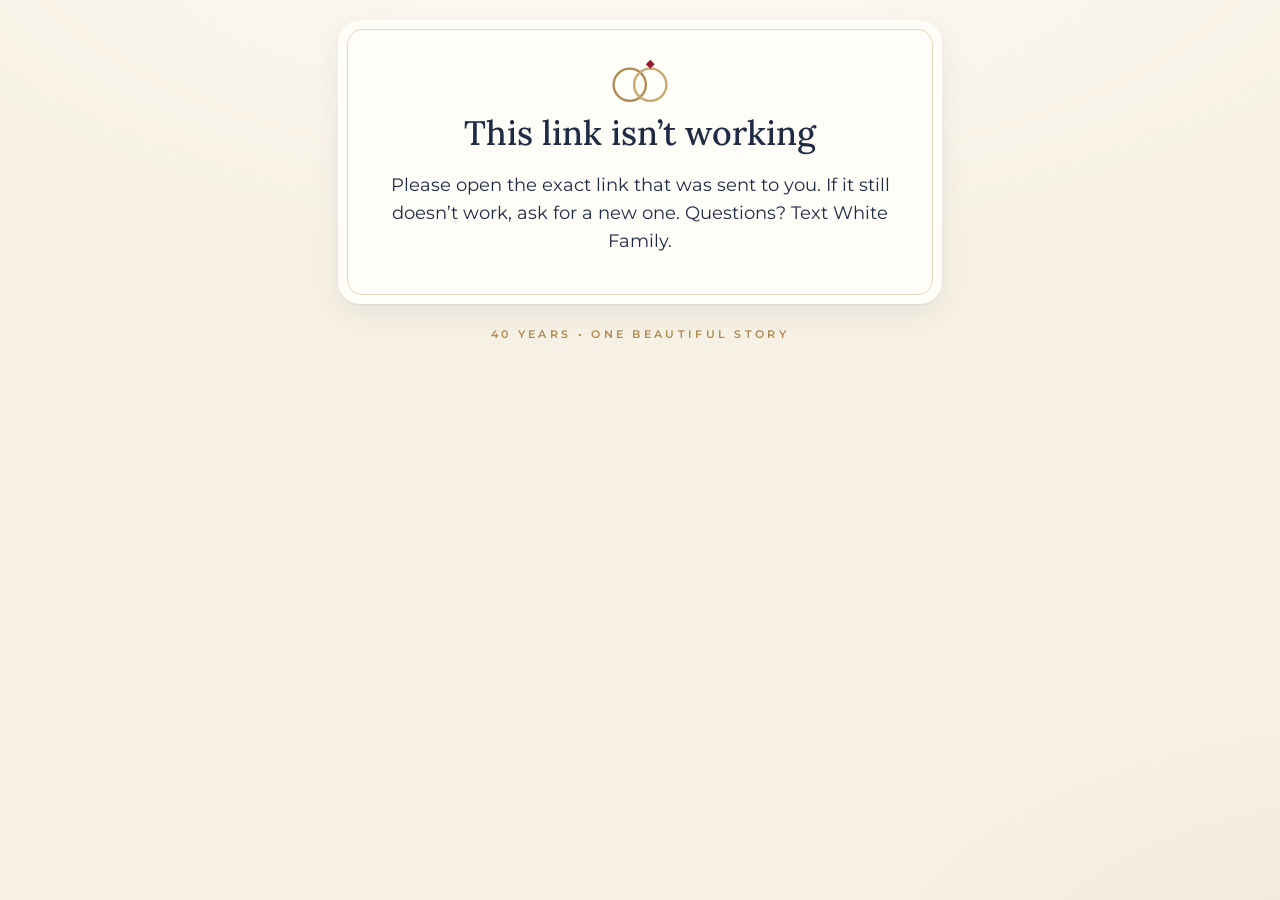
<file: index.html>
<!doctype html>
<html lang="en">
<head>
  <meta charset="utf-8">
  <meta name="viewport" content="width=device-width, initial-scale=1, viewport-fit=cover">
  <meta name="robots" content="noindex, nofollow">
  <meta name="referrer" content="no-referrer">
  <meta name="theme-color" content="#F7F1E5">
  <title>The Newlywed Game: 40 Years of Love</title>
  <link rel="icon" href="favicon.svg" type="image/svg+xml">
  <link rel="apple-touch-icon" href="favicon.svg">
  <link rel="preconnect" href="https://fonts.googleapis.com">
  <link rel="preconnect" href="https://fonts.gstatic.com" crossorigin>
  <link rel="stylesheet" href="https://fonts.googleapis.com/css2?family=Lora:ital,wght@0,400;0,500;0,600;1,400;1,500&family=Montserrat:wght@400;500;600;700&display=swap">
  <link rel="stylesheet" href="style.css">
</head>
<body>
  <main class="survey-shell">
    <div class="card" id="card" aria-live="polite">
      <div class="spinner" role="status" aria-label="Loading"></div>
    </div>
    <div class="footer-mark">40 YEARS &bull; ONE BEAUTIFUL STORY</div>
  </main>

  <template id="rings-tpl">
    <svg class="rings" viewBox="0 0 120 70" aria-hidden="true">
      <circle cx="46" cy="42" r="22" fill="none" stroke="#B08A4F" stroke-width="3.2"/>
      <circle cx="74" cy="42" r="22" fill="none" stroke="#C9A86E" stroke-width="3.2"/>
      <path d="M74 8 l6 6 -6 6 -6 -6z" fill="#9B1B30"/>
    </svg>
  </template>

  <script type="module" src="survey.js"></script>
</body>
</html>
</file>
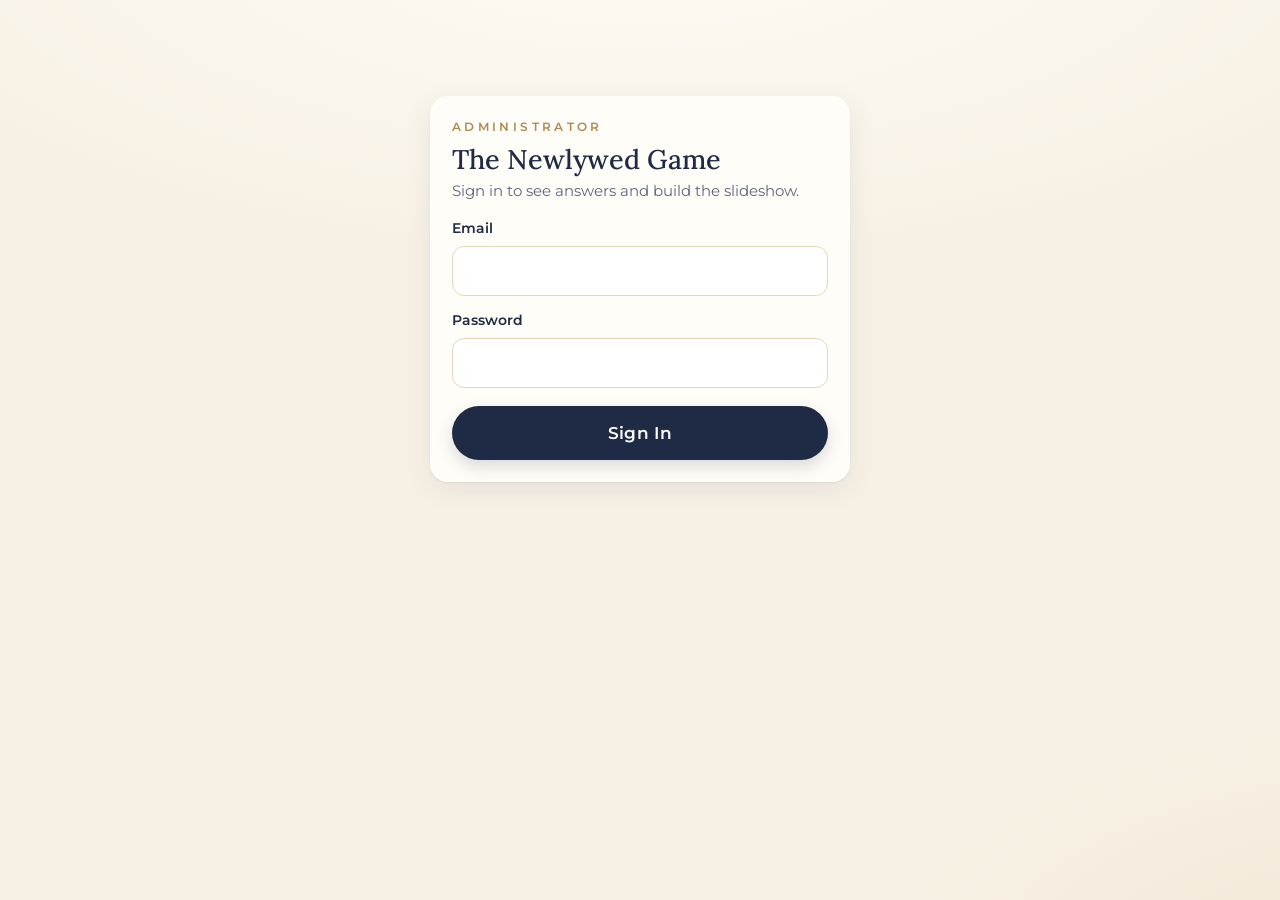
<file: admin.html>
<!doctype html>
<html lang="en">
<head>
  <meta charset="utf-8">
  <meta name="viewport" content="width=device-width, initial-scale=1, viewport-fit=cover">
  <meta name="robots" content="noindex, nofollow">
  <meta name="referrer" content="no-referrer">
  <title>Admin: The Newlywed Game</title>
  <link rel="icon" href="favicon.svg" type="image/svg+xml">
  <link rel="preconnect" href="https://fonts.googleapis.com">
  <link rel="preconnect" href="https://fonts.gstatic.com" crossorigin>
  <link rel="stylesheet" href="https://fonts.googleapis.com/css2?family=Lora:ital,wght@0,400;0,500;0,600;1,400;1,500&family=Montserrat:wght@400;500;600;700&display=swap">
  <link rel="stylesheet" href="style.css">
  <script src="pptxgen.bundle.js" defer></script>
</head>
<body>
  <main class="admin-shell">
    <!-- Sign in -->
    <section id="login" class="panel login-card" hidden>
      <div class="eyebrow">Administrator</div>
      <h1 style="margin:6px 0 4px">The Newlywed Game</h1>
      <p class="lede">Sign in to see answers and build the slideshow.</p>
      <form id="login-form">
        <label for="email">Email</label>
        <input id="email" type="email" autocomplete="username" required>
        <label for="password">Password</label>
        <input id="password" type="password" autocomplete="current-password" required>
        <div class="notice notice-error" id="login-error" style="margin-top:14px" hidden></div>
        <button class="btn" type="submit" style="width:100%;margin-top:18px">Sign In</button>
      </form>
    </section>

    <!-- Dashboard -->
    <section id="dash" hidden>
      <header class="admin-header">
        <div>
          <div class="eyebrow">Admin Dashboard</div>
          <h1>The Newlywed Game: 40 Years of Love</h1>
          <div class="who" id="who"></div>
        </div>
        <div class="row">
          <button class="btn-ghost" id="refresh">Refresh</button>
          <button class="btn-ghost" id="signout">Sign Out</button>
        </div>
      </header>

      <div class="panel">
        <div id="ready" class="ready-banner waiting"><span class="ready-dot"></span><span id="ready-text"></span></div>
        <div class="grid-2" id="status"></div>
        <div class="row" style="margin-top:16px;justify-content:space-between">
          <div><strong>Submissions:</strong> <span id="lock-state"></span></div>
          <button class="btn btn-ruby" id="lock-btn"></button>
        </div>
      </div>

      <div class="panel">
        <h2>Private Survey Links</h2>
        <p class="lede">Each parent gets their own link. The link itself is the key, so send each one only to that parent (a text message works well). Creating a new link turns the old one off. Saved answers are kept.</p>
        <div class="grid-2" id="links"></div>
      </div>

      <div class="panel">
        <h2>Slideshow</h2>
        <p class="lede">13 slides: a title slide, one slide per question with Mom on the left and Dad on the right, and a closing slide. The download always uses the latest answers, so just download again after any change.</p>
        <div class="row">
          <button class="btn btn-gold" id="pptx-btn">Download PowerPoint (.pptx)</button>
          <button class="btn-ghost" id="preview-btn">Preview Slideshow</button>
        </div>
        <p class="meta" id="pptx-note" style="margin-top:10px"></p>
        <div id="preview" class="slides-grid"></div>
      </div>

      <div class="panel">
        <h2>Answers Side by Side</h2>
        <p class="lede">Copy any answer, or tap Edit to fix a typo before the party.</p>
        <table class="compare">
          <thead><tr><th>Question</th><th>Mom’s Answer</th><th>Dad’s Answer</th></tr></thead>
          <tbody id="rows"></tbody>
        </table>
      </div>

      <div class="panel">
        <h2>Download Raw Responses</h2>
        <div class="row">
          <button class="btn-ghost" id="csv-btn">CSV</button>
          <button class="btn-ghost" id="xlsx-btn">Excel (.xlsx)</button>
          <button class="btn-ghost" id="json-btn">Raw data (.json)</button>
        </div>
      </div>

      <div class="panel">
        <details class="advanced">
          <summary>Testing tools</summary>
          <p class="lede" style="margin-top:10px">Use these only before sending the real links: they erase a parent’s saved answers.</p>
          <div class="row">
            <button class="btn-ghost" data-reset="mom">Erase Mom’s answers</button>
            <button class="btn-ghost" data-reset="dad">Erase Dad’s answers</button>
          </div>
        </details>
      </div>
    </section>

    <div id="boot" class="spinner" role="status" aria-label="Loading"></div>
  </main>
  <script type="module" src="admin.js"></script>
</body>
</html>
</file>
<file: style.css>
/* The Newlywed Game: 40 Years of Love
   Cream, soft white, navy, gold, with ruby accents for the 40th. */

:root {
  --cream: #F7F1E5;
  --paper: #FFFDF8;
  --navy: #1F2A44;
  --navy-2: #2E3B5C;
  --gold: #B08A4F;
  --gold-soft: #E6D7B8;
  --gold-faint: #F1E8D4;
  --ruby: #9B1B30;
  --ruby-soft: #F6E3E5;
  --muted: #5E6679;
  --ok: #2F6B4F;
  --ok-soft: #E3F0E8;
  --warn: #8A5A12;
  --warn-soft: #FBEFD9;
  --serif: "Lora", Georgia, "Times New Roman", serif;
  --sans: "Montserrat", -apple-system, BlinkMacSystemFont, "Segoe UI", Roboto, Arial, sans-serif;
  --radius: 14px;
  --shadow: 0 1px 2px rgba(31, 42, 68, .06), 0 8px 28px rgba(31, 42, 68, .08);
}

* { box-sizing: border-box; }
html { -webkit-text-size-adjust: 100%; }
body {
  margin: 0;
  min-height: 100vh;
  min-height: 100dvh;
  font-family: var(--sans);
  font-size: 18px;
  line-height: 1.55;
  color: var(--navy);
  background:
    radial-gradient(1200px 500px at 50% -10%, #FFFCF4 0%, rgba(255, 252, 244, 0) 70%),
    radial-gradient(800px 400px at 110% 110%, rgba(176, 138, 79, .10), rgba(176, 138, 79, 0) 70%),
    var(--cream);
}
h1, h2, h3, .serif { font-family: var(--serif); font-weight: 500; line-height: 1.2; }
button, input, textarea { font: inherit; color: inherit; }
a { color: var(--navy); }
[hidden] { display: none !important; }
.sr-only { position: absolute; width: 1px; height: 1px; overflow: hidden; clip: rect(0 0 0 0); white-space: nowrap; }

/* ---------- Shared bits ---------- */

.eyebrow {
  font-family: var(--sans);
  font-size: 12px;
  font-weight: 600;
  letter-spacing: .28em;
  text-transform: uppercase;
  color: var(--gold);
}
.ornament { display: flex; align-items: center; justify-content: center; gap: 12px; margin: 18px auto; color: var(--gold); }
.ornament::before, .ornament::after { content: ""; height: 1px; width: 64px; background: linear-gradient(90deg, rgba(176,138,79,0), var(--gold)); }
.ornament::after { transform: scaleX(-1); }
.gem { width: 9px; height: 9px; background: var(--ruby); transform: rotate(45deg); border-radius: 1px; box-shadow: 0 0 0 3px var(--paper), 0 0 0 4px var(--gold-soft); }

.btn {
  display: inline-flex; align-items: center; justify-content: center; gap: 8px;
  min-height: 54px; padding: 14px 28px;
  border: 0; border-radius: 999px;
  background: var(--navy); color: #FFF;
  font-family: var(--sans); font-size: 17px; font-weight: 600; letter-spacing: .02em;
  cursor: pointer; text-decoration: none;
  transition: transform .08s ease, background .2s ease, box-shadow .2s ease;
  box-shadow: 0 6px 16px rgba(31, 42, 68, .18);
  -webkit-tap-highlight-color: transparent;
}
.btn:hover { background: var(--navy-2); }
.btn:active { transform: translateY(1px) scale(.99); }
.btn:focus-visible, .btn-ghost:focus-visible, .btn-small:focus-visible, textarea:focus-visible, input:focus-visible {
  outline: 3px solid var(--gold); outline-offset: 2px;
}
.btn[disabled] { opacity: .55; cursor: default; }
.btn-gold { background: var(--gold); }
.btn-gold:hover { background: #9C793F; }
.btn-ruby { background: var(--ruby); }
.btn-ruby:hover { background: #82162A; }
.btn-ghost {
  display: inline-flex; align-items: center; justify-content: center;
  min-height: 48px; padding: 10px 18px;
  border: 1.5px solid var(--gold-soft); border-radius: 999px;
  background: transparent; color: var(--navy);
  font-family: var(--sans); font-size: 16px; font-weight: 600;
  cursor: pointer; -webkit-tap-highlight-color: transparent;
}
.btn-ghost:hover { background: var(--gold-faint); }
.btn-link {
  background: none; border: 0; padding: 10px 6px; min-height: 44px;
  color: var(--muted); font-size: 15px; font-weight: 500; text-decoration: underline; text-underline-offset: 3px;
  cursor: pointer;
}
.btn-small {
  display: inline-flex; align-items: center; gap: 6px;
  min-height: 34px; padding: 6px 12px;
  border: 1px solid var(--gold-soft); border-radius: 999px;
  background: var(--paper); color: var(--navy);
  font-size: 13px; font-weight: 600; cursor: pointer;
}
.btn-small:hover { background: var(--gold-faint); }

.notice { border-radius: 12px; padding: 12px 16px; font-size: 15px; }
.notice-error { background: var(--ruby-soft); color: var(--ruby); }
.notice-ok { background: var(--ok-soft); color: var(--ok); }
.notice-warn { background: var(--warn-soft); color: var(--warn); }

.spinner {
  width: 34px; height: 34px; margin: 40px auto;
  border: 3px solid var(--gold-soft); border-top-color: var(--gold); border-radius: 50%;
  animation: spin 1s linear infinite;
}
@keyframes spin { to { transform: rotate(360deg); } }

/* ---------- Survey ---------- */

.survey-shell {
  max-width: 640px; margin: 0 auto;
  padding: max(20px, env(safe-area-inset-top)) 18px max(28px, env(safe-area-inset-bottom));
}
.card {
  position: relative;
  background: var(--paper);
  border-radius: 22px;
  box-shadow: var(--shadow);
  padding: 34px 24px 30px;
}
.card::before { /* thin inner gold frame */
  content: ""; position: absolute; inset: 9px;
  border: 1px solid var(--gold-soft); border-radius: 15px; pointer-events: none;
}
.screen { animation: fadeUp .35s ease both; }
@keyframes fadeUp { from { opacity: 0; transform: translateY(8px); } to { opacity: 1; transform: none; } }
@media (prefers-reduced-motion: reduce) { .screen { animation: none; } .btn { transition: none; } }

.center { text-align: center; }
.rings { display: block; margin: 0 auto 6px; width: 88px; height: auto; }
.title-xl { font-size: clamp(30px, 8vw, 42px); margin: 10px 0 4px; letter-spacing: -.005em; }
.subtitle { font-family: var(--serif); font-style: italic; font-size: 22px; color: var(--gold); margin: 0 0 6px; }
.tagline { color: var(--muted); font-size: 16px; margin: 0 0 6px; }
.for-chip {
  display: inline-flex; align-items: center; gap: 8px;
  margin: 6px 0 2px; padding: 6px 16px;
  border-radius: 999px; background: var(--ruby-soft); color: var(--ruby);
  font-size: 14px; font-weight: 700; letter-spacing: .14em; text-transform: uppercase;
}
.intro-text { font-size: 18px; margin: 18px 4px 26px; text-align: left; }
.stack { display: flex; flex-direction: column; align-items: center; gap: 10px; }
.stack .btn { width: 100%; max-width: 340px; }
.small-note { font-size: 14px; color: var(--muted); margin-top: 18px; }

.progress { margin: 0 0 22px; }
.progress-top { display: flex; justify-content: space-between; align-items: baseline; margin-bottom: 8px; }
.progress-label { font-size: 13px; font-weight: 700; letter-spacing: .16em; text-transform: uppercase; color: var(--gold); }
.progress-who { font-size: 13px; font-weight: 700; letter-spacing: .14em; text-transform: uppercase; color: var(--ruby); }
.progress-bar { display: grid; grid-template-columns: repeat(11, 1fr); gap: 4px; }
.progress-bar span { height: 6px; border-radius: 3px; background: var(--gold-faint); }
.progress-bar span.done { background: var(--gold); }
.progress-bar span.current { background: var(--navy); }

.question { font-size: clamp(24px, 6.4vw, 30px); margin: 0 0 18px; }
textarea.answer {
  display: block; width: 100%;
  min-height: 190px; max-height: 60vh; resize: vertical;
  padding: 16px 16px;
  border: 1.5px solid var(--gold-soft); border-radius: var(--radius);
  background: #FFF;
  font-size: 18px; /* 16px or more prevents iPhone zooming in */
  line-height: 1.5;
  box-shadow: inset 0 1px 2px rgba(31, 42, 68, .05);
}
textarea.answer:focus { border-color: var(--gold); outline: none; box-shadow: 0 0 0 4px rgba(176, 138, 79, .18); }
.hint { font-size: 14px; color: var(--muted); margin: 8px 2px 0; min-height: 22px; display: flex; justify-content: space-between; gap: 10px; }
.save-state { white-space: nowrap; }
.save-state.error { color: var(--ruby); font-weight: 600; }
.nav { display: flex; gap: 12px; margin-top: 18px; }
.nav .btn { flex: 1; }
.nav .btn-ghost { flex: 0 0 auto; padding: 10px 20px; }
.later { text-align: center; margin-top: 10px; }
.field-error { margin-top: 12px; }

.check-list { list-style: none; padding: 0; margin: 18px 0 24px; display: grid; grid-template-columns: repeat(auto-fill, minmax(44px, 1fr)); gap: 8px; }
.check-list li {
  display: flex; align-items: center; justify-content: center;
  height: 44px; border-radius: 10px; font-weight: 700; font-size: 15px;
  background: var(--ok-soft); color: var(--ok);
}
.check-list li.missing { background: var(--ruby-soft); color: var(--ruby); cursor: pointer; }

.thanks-big { font-family: var(--serif); font-size: clamp(26px, 7vw, 34px); margin: 8px 0 12px; }
.footer-mark { text-align: center; margin-top: 22px; font-size: 11px; letter-spacing: .3em; color: var(--gold); font-weight: 600; }

/* ---------- Admin ---------- */

.admin-shell { max-width: 1180px; margin: 0 auto; padding: 24px 18px 60px; }
.admin-header { display: flex; flex-wrap: wrap; align-items: center; justify-content: space-between; gap: 12px; margin-bottom: 22px; }
.admin-header h1 { margin: 2px 0 0; font-size: 30px; }
.admin-header .who { font-size: 14px; color: var(--muted); }
.panel { background: var(--paper); border-radius: 18px; box-shadow: var(--shadow); padding: 22px; margin-bottom: 20px; }
.panel h2 { margin: 0 0 4px; font-size: 22px; }
.panel .lede { margin: 0 0 16px; color: var(--muted); font-size: 15px; }
.row { display: flex; flex-wrap: wrap; gap: 10px; align-items: center; }
.grid-2 { display: grid; grid-template-columns: repeat(auto-fit, minmax(280px, 1fr)); gap: 16px; }

.login-card { max-width: 420px; margin: 8vh auto 0; }
.login-card label { display: block; font-size: 14px; font-weight: 600; margin: 14px 0 6px; }
.login-card input {
  width: 100%; min-height: 50px; padding: 10px 14px;
  border: 1.5px solid var(--gold-soft); border-radius: 12px; background: #FFF; font-size: 17px;
}

.status-card { border: 1px solid var(--gold-soft); border-radius: 14px; padding: 16px 18px; background: #FFF; }
.status-card h3 { margin: 0 0 8px; font-size: 20px; display: flex; justify-content: space-between; align-items: center; gap: 8px; }
.pill { display: inline-block; padding: 4px 12px; border-radius: 999px; font-family: var(--sans); font-size: 12px; font-weight: 700; letter-spacing: .08em; text-transform: uppercase; }
.pill-done { background: var(--ok-soft); color: var(--ok); }
.pill-progress { background: var(--warn-soft); color: var(--warn); }
.pill-none { background: #EEF0F4; color: var(--muted); }
.pill-locked { background: var(--ruby-soft); color: var(--ruby); }
.meta { font-size: 14px; color: var(--muted); margin: 2px 0; }
.meter { height: 8px; border-radius: 4px; background: var(--gold-faint); overflow: hidden; margin: 10px 0 6px; }
.meter > span { display: block; height: 100%; background: var(--gold); }

.ready-banner { display: flex; align-items: center; gap: 14px; padding: 14px 18px; border-radius: 14px; margin-bottom: 16px; font-weight: 600; }
.ready-banner.ready { background: var(--ok-soft); color: var(--ok); }
.ready-banner.waiting { background: var(--warn-soft); color: var(--warn); }
.ready-dot { width: 12px; height: 12px; border-radius: 50%; background: currentColor; flex: 0 0 auto; }

.link-box { display: flex; gap: 8px; margin-top: 10px; }
.link-box input { flex: 1; min-width: 0; min-height: 40px; padding: 6px 10px; border: 1px solid var(--gold-soft); border-radius: 10px; background: var(--gold-faint); font-size: 13px; font-family: ui-monospace, Menlo, monospace; }

.compare { width: 100%; border-collapse: separate; border-spacing: 0; table-layout: fixed; }
.compare th:first-child { width: 26%; }
.compare th { text-align: left; font-size: 12px; letter-spacing: .16em; text-transform: uppercase; color: var(--gold); padding: 10px 12px; border-bottom: 2px solid var(--gold-soft); }
.compare td { vertical-align: top; padding: 14px 12px; border-bottom: 1px solid var(--gold-faint); font-size: 15px; }
.compare td.q { font-family: var(--serif); font-size: 16px; }
.compare td.q .num { display: block; font-family: var(--sans); font-size: 12px; font-weight: 700; color: var(--gold); letter-spacing: .1em; margin-bottom: 4px; }
.compare .ans { white-space: pre-wrap; word-break: break-word; }
.compare .missing { color: var(--ruby); font-style: italic; }
.compare .cell-tools { display: flex; gap: 6px; margin-top: 8px; flex-wrap: wrap; align-items: center; }
.compare .stamp { font-size: 12px; color: var(--muted); }
.who-label { display: none; }

@media (max-width: 760px) {
  .compare thead { display: none; }
  .compare { table-layout: auto; }
  .compare, .compare tbody, .compare tr, .compare td { display: block; width: 100%; }
  .compare tr { border: 1px solid var(--gold-soft); border-radius: 12px; margin-bottom: 12px; background: #FFF; }
  .compare td { border-bottom: 1px solid var(--gold-faint); }
  .compare td.q { width: 100%; }
  .who-label { display: block; font-size: 12px; font-weight: 700; letter-spacing: .14em; color: var(--ruby); margin-bottom: 4px; }
}

.edit-area { width: 100%; min-height: 120px; padding: 10px; border: 1.5px solid var(--gold); border-radius: 10px; font-size: 15px; }

/* Slide preview: 16:9 boxes that scale their text with container units */
.slides-grid { display: grid; grid-template-columns: repeat(auto-fill, minmax(320px, 1fr)); gap: 16px; margin-top: 16px; }
.slide-wrap figcaption { font-size: 12px; color: var(--muted); margin-top: 6px; display: flex; justify-content: space-between; gap: 8px; }
.slide-wrap figcaption .warn { color: var(--warn); font-weight: 600; }
.slide-wrap { margin: 0; cursor: zoom-in; }
.slide {
  position: relative; width: 100%; aspect-ratio: 16 / 9;
  container-type: inline-size;
  overflow: hidden; border-radius: 6px;
  box-shadow: 0 2px 10px rgba(31, 42, 68, .15);
}
.slide .el { position: absolute; }
.slide .txt { display: flex; flex-direction: column; white-space: pre-wrap; word-break: break-word; overflow: visible; }
.lightbox { position: fixed; inset: 0; background: rgba(18, 24, 40, .82); display: flex; align-items: center; justify-content: center; padding: 3vw; z-index: 50; cursor: zoom-out; }
.lightbox .slide { width: min(94vw, calc(94vh * 16 / 9)); }

.toast {
  position: fixed; left: 50%; bottom: max(24px, env(safe-area-inset-bottom)); transform: translateX(-50%);
  background: var(--navy); color: #FFF; padding: 12px 20px; border-radius: 999px; font-size: 15px; z-index: 60;
  box-shadow: 0 8px 24px rgba(0, 0, 0, .2);
}
details.advanced summary { cursor: pointer; font-weight: 600; color: var(--muted); }
</file>
